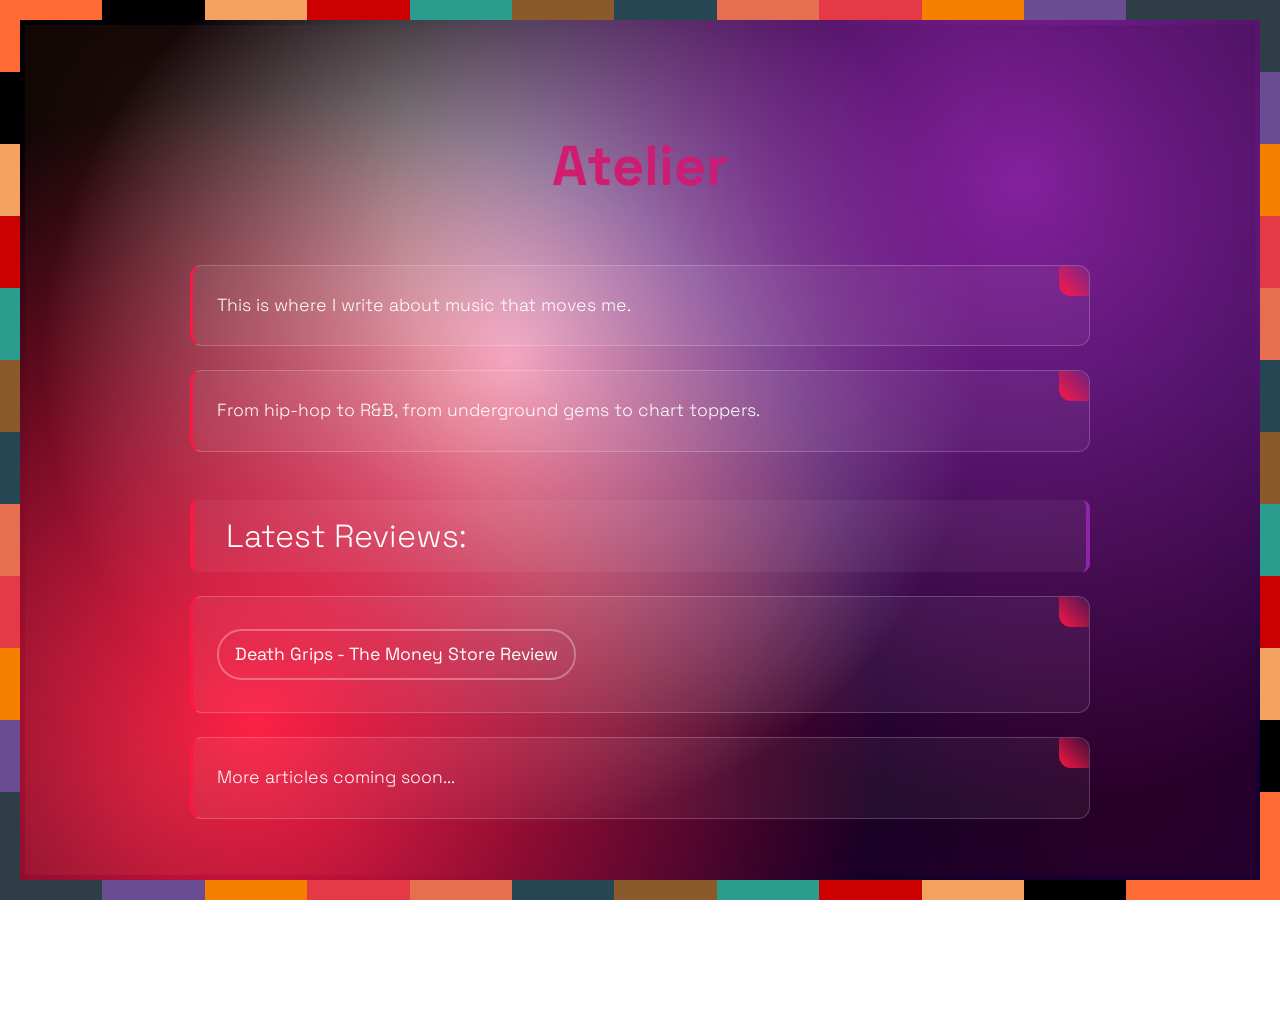
<file: index.html>
<!DOCTYPE html>
<html>
<head>
    <title>Omaric's Music Blog</title>
    <link rel="stylesheet" href="style.css">
</head>
<body>
    <h1>Atelier</h1>
    <p>This is where I write about music that moves me.</p>
    <p>From hip-hop to R&B, from underground gems to chart toppers.</p>
    
    <h2>Latest Reviews:</h2>
    <p><a href="death-grips-money-store-review.html">Death Grips - The Money Store Review</a></p>
    
    <p>More articles coming soon...</p>
</body>
</html>
</file>
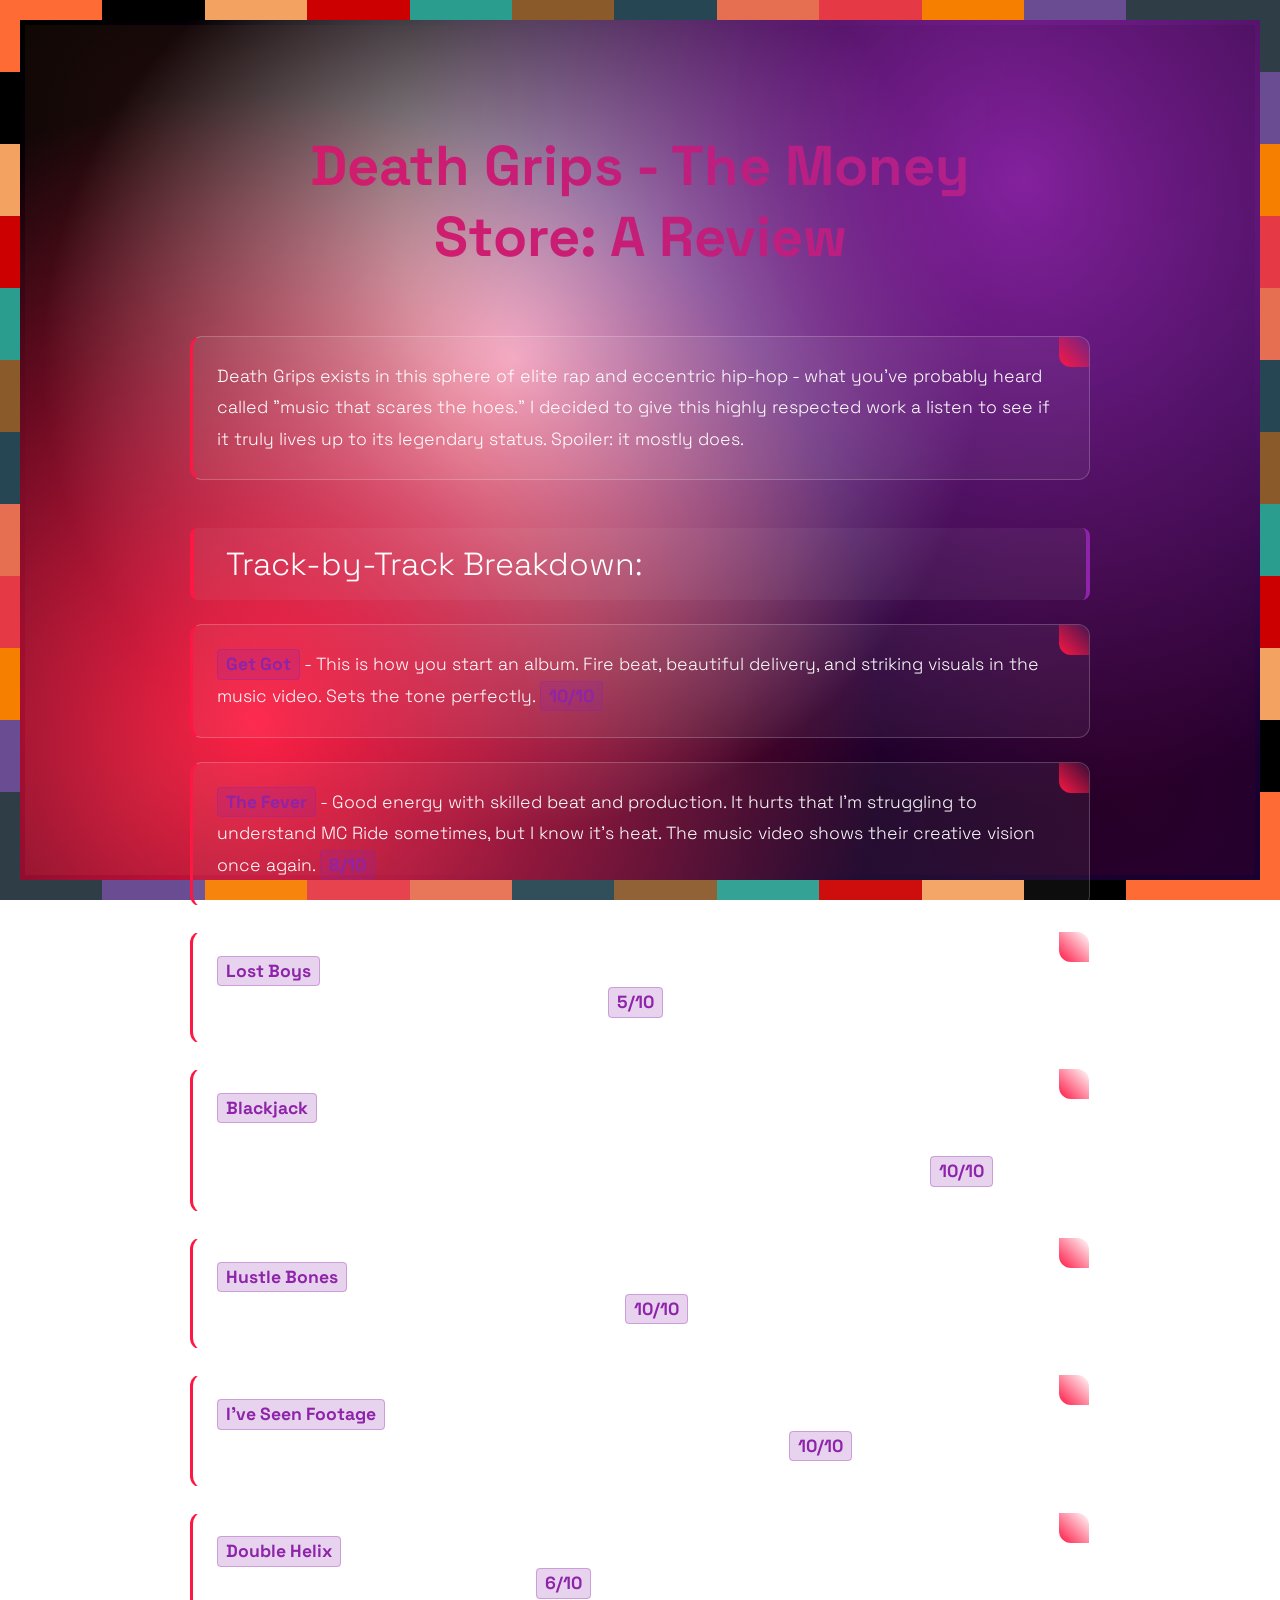
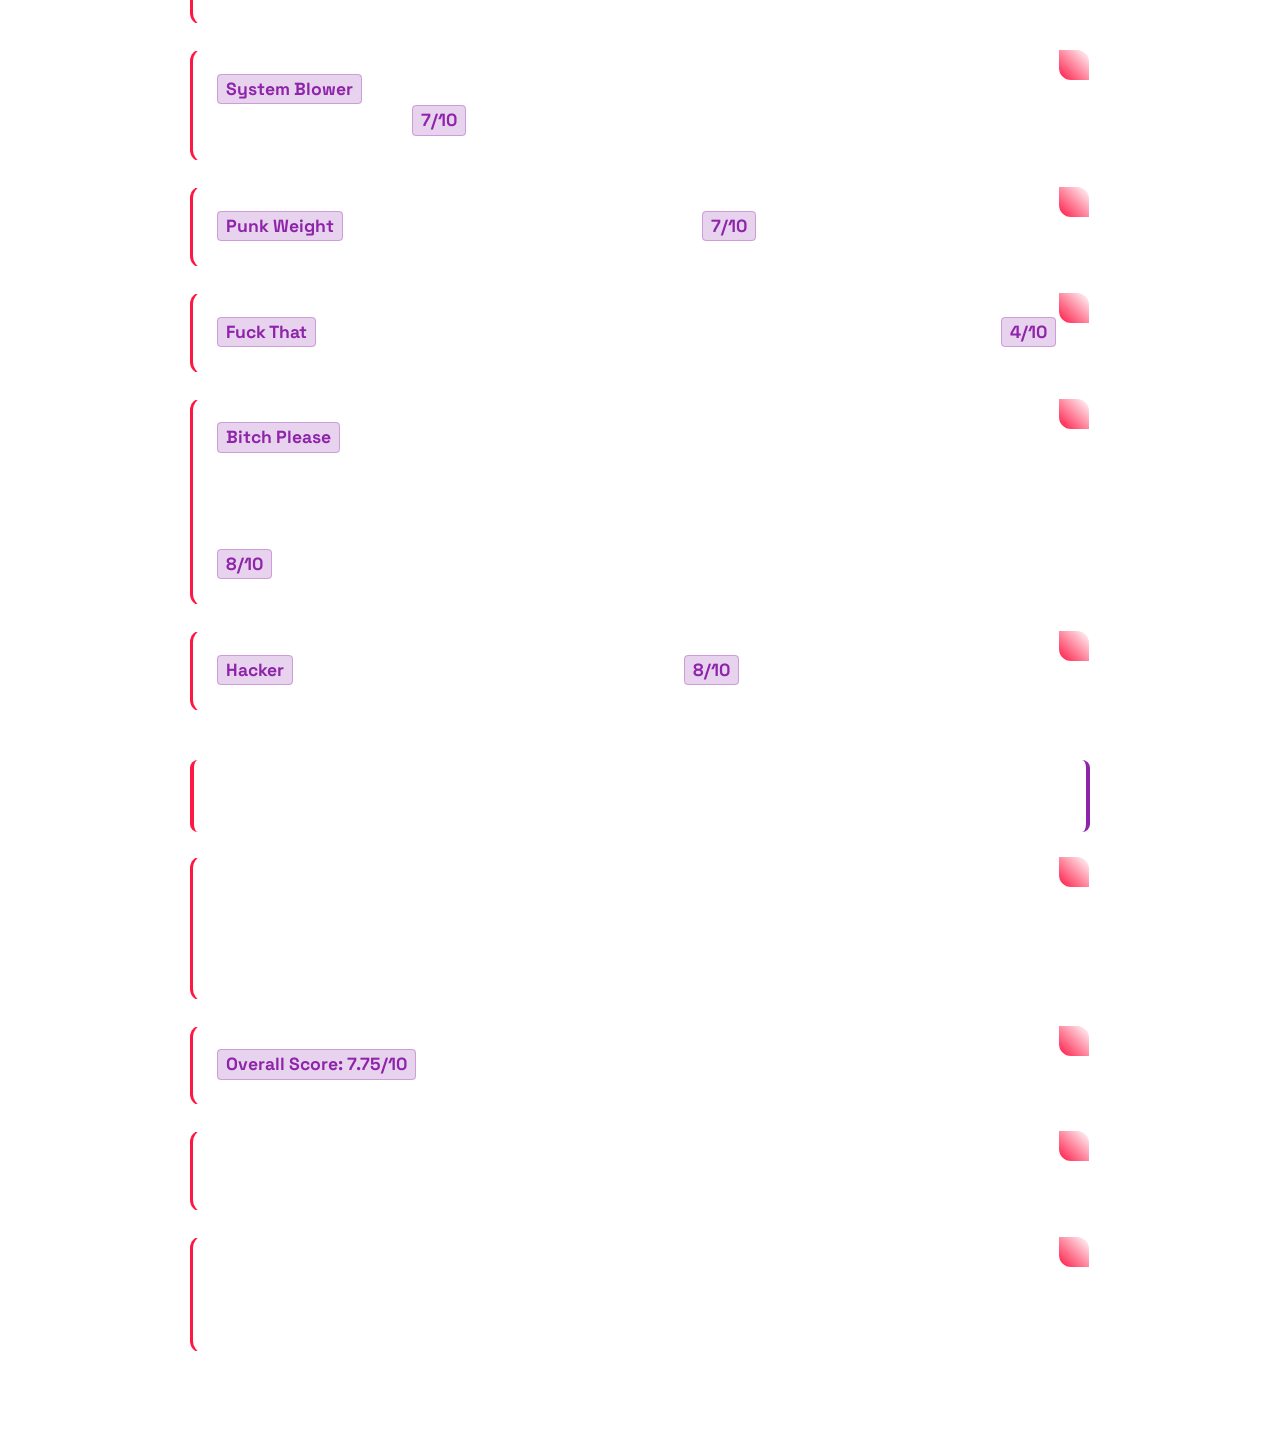
<file: death-grips-money-store-review.html>
<!DOCTYPE html>
<html>
<head>
    <title>Death Grips - The Money Store Review - Omaric's Music Blog</title>
    <link rel="stylesheet" href="style.css">
</head>
<body>
    <h1>Death Grips - The Money Store: A Review</h1>
    
    <p>Death Grips exists in this sphere of elite rap and eccentric hip-hop - what you've probably heard called "music that scares the hoes." I decided to give this highly respected work a listen to see if it truly lives up to its legendary status. Spoiler: it mostly does.</p>

    <h2>Track-by-Track Breakdown:</h2>

    <p><strong>Get Got</strong> - This is how you start an album. Fire beat, beautiful delivery, and striking visuals in the music video. Sets the tone perfectly. <strong>10/10</strong></p>

    <p><strong>The Fever</strong> - Good energy with skilled beat and production. It hurts that I'm struggling to understand MC Ride sometimes, but I know it's heat. The music video shows their creative vision once again. <strong>8/10</strong></p>

    <p><strong>Lost Boys</strong> - Too much going on, and not in a good way. The production stays consistent though, which is something Death Grips never fails at. <strong>5/10</strong></p>

    <p><strong>Blackjack</strong> - My god, they came for blood on this one. The tone, energy, and instrumental create something special. With no truly poor lines from MC Ride, the song elevates itself through already great production into a higher echelon. The drums and bass were absolutely crazy. <strong>10/10</strong></p>

    <p><strong>Hustle Bones</strong> - Unique visuals and a masterclass from MC Ride. The music video encapsulates the song perfectly with his movement. WHAT WHAT. <strong>10/10</strong></p>

    <p><strong>I've Seen Footage</strong> - Beautiful work with that riff. The video, while fitting the band's aesthetic, feels like it's missing something. I love the effort though. I'VE SEEN. <strong>10/10</strong></p>

    <p><strong>Double Helix</strong> - These videos showcase some of the best creative ideas I've seen. This track calms things down a bit from the intensity. <strong>6/10</strong></p>

    <p><strong>System Blower</strong> - He's picking the energy back up here. The production hasn't failed, and neither has MC Ride's delivery. <strong>7/10</strong></p>

    <p><strong>Punk Weight</strong> - It's good, but lyrically just not my thing. <strong>7/10</strong></p>

    <p><strong>Fuck That</strong> - Gives me Hotline Miami vibes. Feels like a last-second addition to the tracklist. <strong>4/10</strong></p>

    <p><strong>Bitch Please</strong> - Sometimes MC Ride has these moments where he achieves the pinnacle of his voice, and it definitely happens here. His anger and directness can be felt throughout. With other musicians, that intensity can feel performative or lack consistency, but for MC Ride, it's his standard. Only thing stopping this from being a 10 is the chorus - those verses were clean though. <strong>8/10</strong></p>

    <p><strong>Hacker</strong> - This is crazy work for 2012. I'm in your AREA. <strong>8/10</strong></p>

    <h2>Final Thoughts:</h2>
    <p>Death Grips is probably the most influential sound to come out of the underground, other than Playboi Carti. The era of Yeezus and The Money Store should've been appreciated more when it dropped. This album lives up to the hype.</p>

    <p><strong>Overall Score: 7.75/10</strong></p>

    <p>Get on that.</p>

    <p><a href="index.html">← Back to Home</a></p>
</body>
</html>
</file>
<file: style.css>
@import url('https://fonts.googleapis.com/css2?family=Space+Grotesk:wght@300;400;700&display=swap');

body {
    font-family: 'Space Grotesk', sans-serif;
    max-width: 900px;
    margin: 0 auto;
    padding: 60px 20px;
    background: 
        radial-gradient(circle at 20% 80%, #ff1744 0%, transparent 50%),
        radial-gradient(circle at 80% 20%, #8e24aa 0%, transparent 50%),
        radial-gradient(circle at 40% 40%, #ffffff 0%, transparent 50%),
        linear-gradient(135deg, #000000 0%, #1a0033 100%);
    background-attachment: fixed;
    color: #ffffff;
    min-height: 100vh;
    animation: fadeIn 1.5s ease-out;
    overflow-x: hidden;
    position: relative;
}

/* Album Collage Border */
body::before {
    content: '';
    position: fixed;
    top: 0;
    left: 0;
    right: 0;
    bottom: 0;
    background: 
        /* Top border albums */
        linear-gradient(90deg, 
            #ff6b35 0%, #ff6b35 8%,     /* Pablo orange */
            #000000 8%, #000000 16%,    /* PMD2 black */
            #f4a261 16%, #f4a261 24%,   /* Blonde orange */
            #cc0000 24%, #cc0000 32%,   /* Yeezus red */
            #2a9d8f 32%, #2a9d8f 40%,   /* I AM MUSIC teal */
            #8b5a2b 40%, #8b5a2b 48%,   /* Art of Monkey brown */
            #264653 48%, #264653 56%,   /* HERBS green */
            #e76f51 56%, #e76f51 64%,   /* Voir Dire coral */
            #e63946 64%, #e63946 72%,   /* N.E.R.D red */
            #f77f00 72%, #f77f00 80%,   /* Baby Keem orange */
            #6a4c93 80%, #6a4c93 88%,   /* Lord Fubu purple */
            #2f3e46 88%, #2f3e46 100%   /* Cactus Jack dark */
        ) top/100% 20px no-repeat,
        
        /* Bottom border */
        linear-gradient(90deg, 
            #2f3e46 0%, #2f3e46 8%,     /* Reversed order */
            #6a4c93 8%, #6a4c93 16%,
            #f77f00 16%, #f77f00 24%,
            #e63946 24%, #e63946 32%,
            #e76f51 32%, #e76f51 40%,
            #264653 40%, #264653 48%,
            #8b5a2b 48%, #8b5a2b 56%,
            #2a9d8f 56%, #2a9d8f 64%,
            #cc0000 64%, #cc0000 72%,
            #f4a261 72%, #f4a261 80%,
            #000000 80%, #000000 88%,
            #ff6b35 88%, #ff6b35 100%
        ) bottom/100% 20px no-repeat,
        
        /* Left border */
        linear-gradient(180deg,
            #ff6b35 0%, #ff6b35 8%,
            #000000 8%, #000000 16%,
            #f4a261 16%, #f4a261 24%,
            #cc0000 24%, #cc0000 32%,
            #2a9d8f 32%, #2a9d8f 40%,
            #8b5a2b 40%, #8b5a2b 48%,
            #264653 48%, #264653 56%,
            #e76f51 56%, #e76f51 64%,
            #e63946 64%, #e63946 72%,
            #f77f00 72%, #f77f00 80%,
            #6a4c93 80%, #6a4c93 88%,
            #2f3e46 88%, #2f3e46 100%
        ) left/20px 100% no-repeat,
        
        /* Right border */
        linear-gradient(180deg,
            #2f3e46 0%, #2f3e46 8%,
            #6a4c93 8%, #6a4c93 16%,
            #f77f00 16%, #f77f00 24%,
            #e63946 24%, #e63946 32%,
            #e76f51 32%, #e76f51 40%,
            #264653 40%, #264653 48%,
            #8b5a2b 48%, #8b5a2b 56%,
            #2a9d8f 56%, #2a9d8f 64%,
            #cc0000 64%, #cc0000 72%,
            #f4a261 72%, #f4a261 80%,
            #000000 80%, #000000 88%,
            #ff6b35 88%, #ff6b35 100%
        ) right/20px 100% no-repeat;
    
    pointer-events: none;
    z-index: -3;
    animation: borderShift 20s linear infinite;
}

@keyframes borderShift {
    0% { filter: hue-rotate(0deg) brightness(1); }
    50% { filter: hue-rotate(30deg) brightness(1.1); }
    100% { filter: hue-rotate(0deg) brightness(1); }
}

/* Floating album titles */
body::after {
    content: '';
    position: fixed;
    top: 25px;
    left: 25px;
    right: 25px;
    bottom: 25px;
    background: 
        /* Album title snippets floating around */
        radial-gradient(circle at 10% 10%, rgba(255, 107, 53, 0.1) 0%, transparent 30%),
        radial-gradient(circle at 90% 10%, rgba(0, 0, 0, 0.1) 0%, transparent 30%),
        radial-gradient(circle at 10% 90%, rgba(244, 162, 97, 0.1) 0%, transparent 30%),
        radial-gradient(circle at 90% 90%, rgba(204, 0, 0, 0.1) 0%, transparent 30%);
    pointer-events: none;
    z-index: -2;
    animation: floatingAlbums 15s ease-in-out infinite;
}

@keyframes floatingAlbums {
    0%, 100% { transform: translate(0, 0) rotate(0deg); }
    25% { transform: translate(10px, -10px) rotate(1deg); }
    50% { transform: translate(-5px, 5px) rotate(-1deg); }
    75% { transform: translate(5px, -5px) rotate(0.5deg); }
}

@keyframes fadeIn {
    from { opacity: 0; transform: scale(0.95); }
    to { opacity: 1; transform: scale(1); }
}

@keyframes float {
    0%, 100% { transform: translateY(0px) rotate(0deg); }
    33% { transform: translateY(-10px) rotate(1deg); }
    66% { transform: translateY(5px) rotate(-1deg); }
}

h1 {
    font-size: 3.5rem;
    font-weight: 700;
    text-align: center;
    background: linear-gradient(45deg, #ff1744, #8e24aa, #ffffff);
    background-size: 400% 400%;
    -webkit-background-clip: text;
    -webkit-text-fill-color: transparent;
    background-clip: text;
    animation: gradientShift 4s ease-in-out infinite, float 6s ease-in-out infinite;
    margin-bottom: 2rem;
    padding: 2rem;
    position: relative;
}

@keyframes gradientShift {
    0% { background-position: 0% 50%; }
    50% { background-position: 100% 50%; }
    100% { background-position: 0% 50%; }
}

h2 {
    color: #ffffff;
    font-size: 2rem;
    font-weight: 300;
    margin: 3rem 0 1.5rem 0;
    animation: slideIn 1s ease-out 0.3s both;
    border-left: 4px solid #ff1744;
    border-right: 4px solid #8e24aa;
    padding: 1rem 2rem;
    background: rgba(255, 255, 255, 0.05);
    border-radius: 8px;
}

p {
    line-height: 1.8;
    font-size: 1.1rem;
    font-weight: 300;
    margin-bottom: 1.5rem;
    animation: slideIn 1s ease-out 0.5s both;
    padding: 1.5rem;
    border-radius: 12px;
    background: rgba(255, 255, 255, 0.05);
    border: 1px solid rgba(255, 255, 255, 0.2);
    border-left: 3px solid #ff1744;
    transition: all 0.3s ease;
    position: relative;
}

p::before {
    content: '';
    position: absolute;
    top: 0;
    right: 0;
    width: 30px;
    height: 30px;
    background: linear-gradient(45deg, #ff1744, transparent);
    border-radius: 0 12px 0 12px;
}

p:hover {
    background: rgba(255, 255, 255, 0.08);
    transform: translateY(-2px);
    box-shadow: 0 10px 30px rgba(255, 23, 68, 0.2);
    border-left: 3px solid #8e24aa;
}

@keyframes slideIn {
    from { opacity: 0; transform: translateX(-30px); }
    to { opacity: 1; transform: translateX(0); }
}

a {
    color: #ffffff;
    text-decoration: none;
    font-weight: 400;
    transition: all 0.3s ease;
    position: relative;
    display: inline-block;
    padding: 0.5rem 1rem;
    border: 2px solid rgba(255, 255, 255, 0.3);
    border-radius: 25px;
    margin: 0.5rem 0;
}

a:hover {
    color: #ff1744;
    transform: scale(1.05) translateY(-1px);
    text-shadow: 0 0 10px rgba(255, 23, 68, 0.5);
    border-color: #ff1744;
    background: rgba(255, 23, 68, 0.1);
}

strong {
    color: #8e24aa;
    font-weight: 700;
    padding: 0.2rem 0.5rem;
    background: rgba(142, 36, 170, 0.2);
    border-radius: 4px;
    border: 1px solid rgba(142, 36, 170, 0.3);
}
</file>
